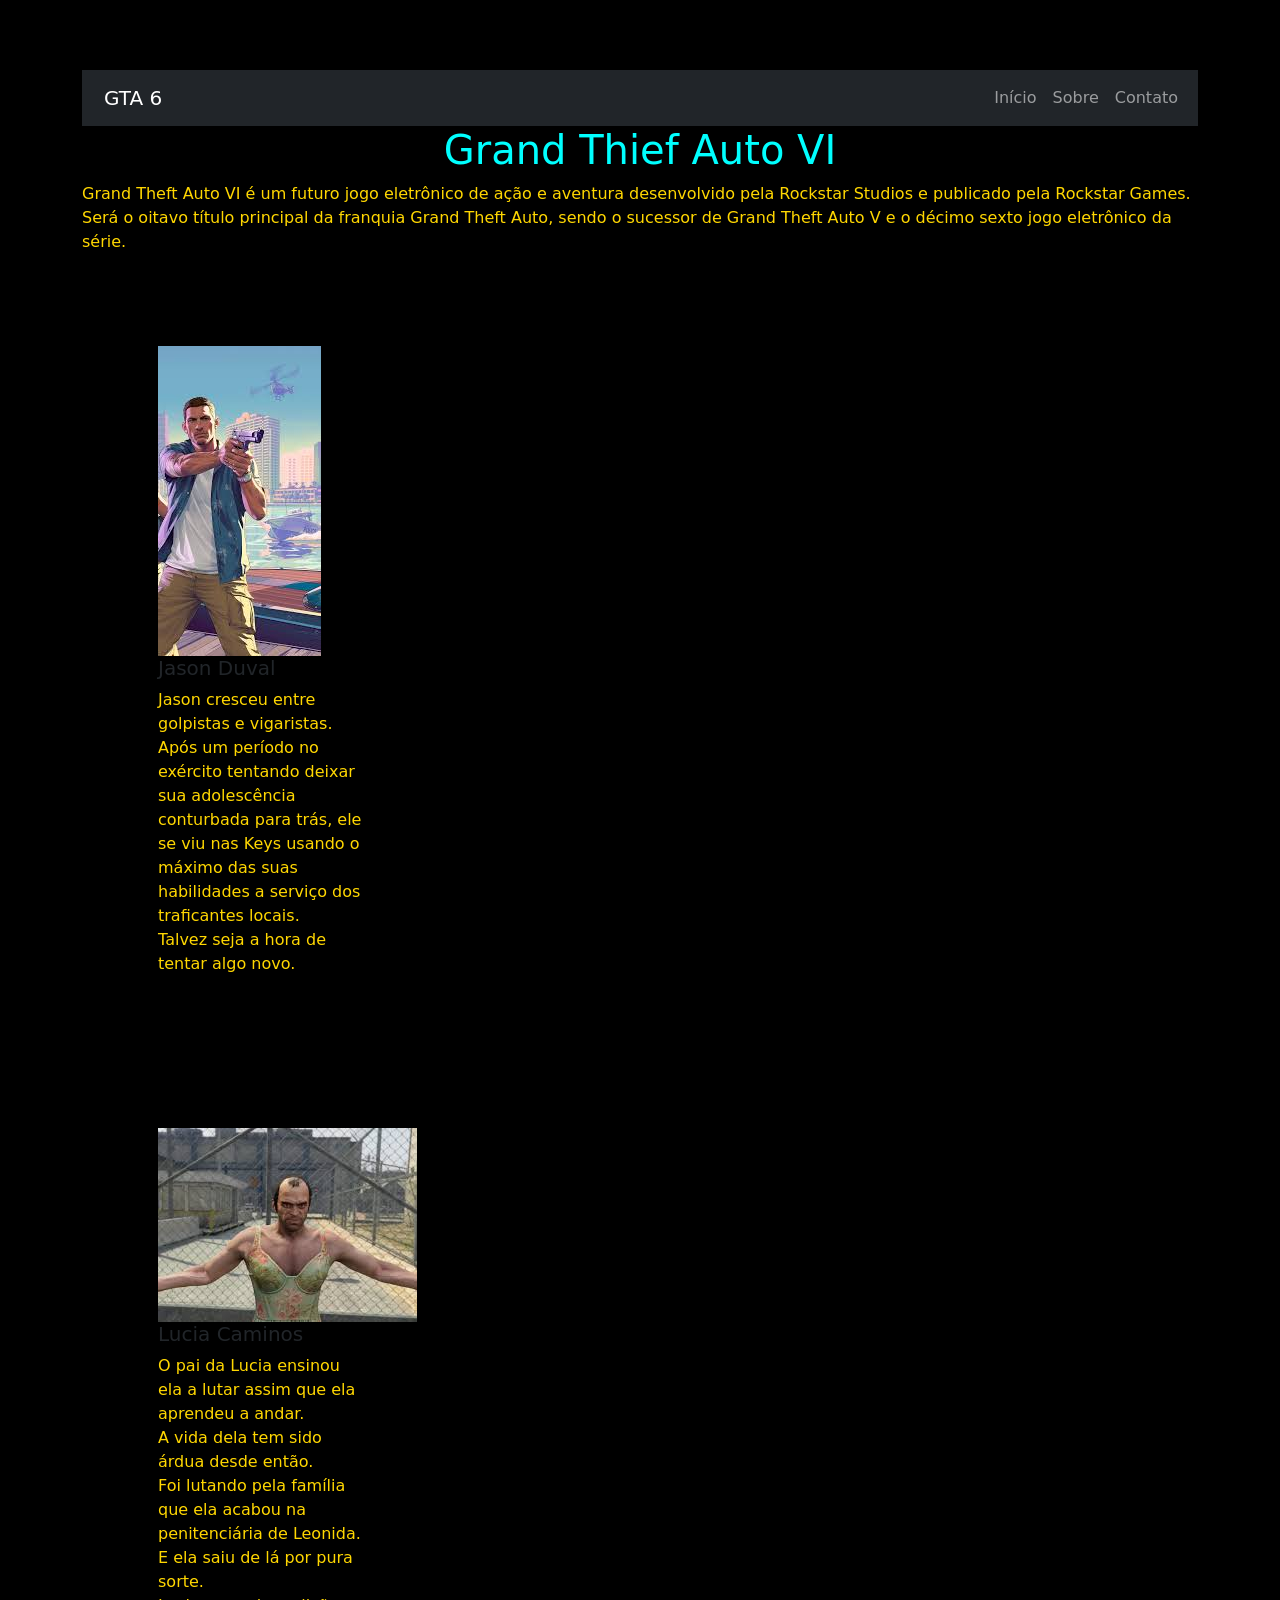
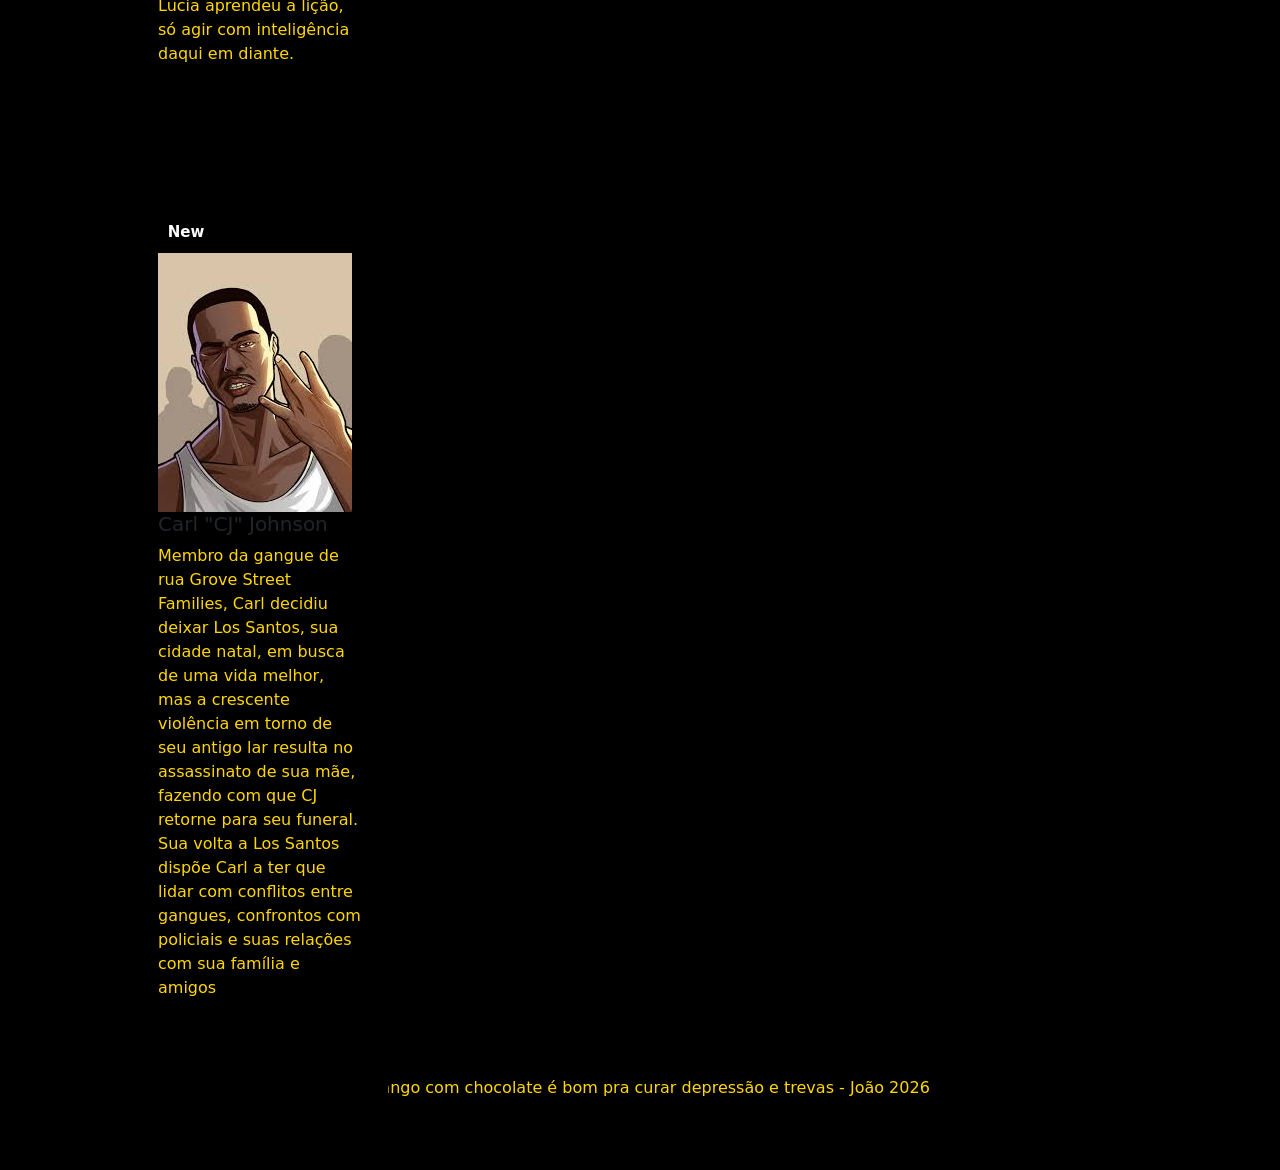
<file: index.html>
<!DOCTYPE html>
<html lang="en">
<head>
    
    <meta charset="UTF-8">
    <meta name="viewport" content="width=device-width, initial-scale=1.0">
    <title>GTA VI</title>
    <link href="https://cdn.jsdelivr.net/npm/bootstrap@5.3.0/dist/css/bootstrap.min.css" rel="stylesheet">
    <link rel="stylesheet" href="style.css">
</head>
<body>
    <div class="container">
        <nav class="navbar navbar-expand-lg navbar-dark bg-dark">
            <div class="container">
              <a class="navbar-brand" href="index.html">GTA 6</a>
              <button class="navbar-toggler" type="button"
                data-bs-toggle="collapse" data-bs-target="#menu">
                <span class="navbar-toggler-icon"></span>
              </button>
              <div class="collapse navbar-collapse" id="menu">
                <ul class="navbar-nav ms-auto">
                  <li class="nav-item"><a class="nav-link" href="index.html">Início</a></li>
                  <li class="nav-item"><a class="nav-link" href="sobre.html">Sobre</a></li>
                  <li class="nav-item"><a class="nav-link" href="contato.html">Contato</a></li>
                </ul>
              </div>
            </div>
          </nav>
    <h1>Grand Thief Auto VI</h1>
        <p>Grand Theft Auto VI é um futuro jogo eletrônico de ação e aventura desenvolvido pela Rockstar Studios e publicado pela Rockstar Games.
             Será o oitavo título principal da franquia Grand Theft Auto, sendo o sucessor de Grand Theft Auto V e o décimo sexto jogo eletrônico da série.</p>
            
    </div>
    <section>
        <div class="container">
            <div class="row g-4">
                <div class="col-md-4">
                  <div class="card h-100">
                    <div class="card-body">
                        <img src="./Jason_Duval.webp" alt="Jason_Duval">
                      <h5 class="card-title">Jason Duval</h5>
                      <p class="card-text">Jason cresceu entre golpistas e vigaristas.<br />
                         Após um período no exército tentando deixar sua adolescência conturbada para trás, ele se viu nas Keys usando o máximo das suas habilidades a serviço dos traficantes locais.<br />
                          Talvez seja a hora de tentar algo novo.
                        </p>
                    </div>
                  </div>
                </div>
              </div>

              <div class="row g-4">
                <div class="col-md-4">
                  <div class="card h-100">
                    <div class="card-body">
                        <img src="./Lucia_Caminos.webp" alt="Lucia_Caminos">
                      <h5 class="card-title">Lucia Caminos</h5>
                      <p class="card-text">O pai da Lucia ensinou ela a lutar assim que ela aprendeu a andar. <br />
                        A vida dela tem sido árdua desde então.<br />
                         Foi lutando pela família que ela acabou na penitenciária de Leonida.<br />
                          E ela saiu de lá por pura sorte.<br />
                           Lucia aprendeu a lição, só agir com inteligência daqui em diante.
                        </p>
                    </div>
                  </div>
                </div>
              </div>
            
              <div class="row g-4">
                <div class="col-md-4">
                  <div class="card h-100">
                    <div class="card-body">
                        <h5><span class="badge badge-secondary">New</span></h5>
                        <img src="./cj dripado.jpg" alt="CJ do drip">
                      <h5 class="card-title">Carl "CJ" Johnson</h5>
                      <p class="card-text">Membro da gangue de rua Grove Street Families, Carl decidiu deixar Los Santos, sua cidade natal, em busca de uma vida melhor, mas a crescente violência em torno de seu antigo lar resulta no assassinato de sua mãe, fazendo com que CJ retorne para seu funeral.<br />
                         Sua volta a Los Santos dispõe Carl a ter que lidar com conflitos entre gangues, confrontos com policiais e suas relações com sua família e amigos
                        </p>
                    </div>
                  </div>
                </div>
              </div>
        </div>
    </section>

    <script src="https://cdn.jsdelivr.net/npm/bootstrap@5.3.0/dist/js/bootstrap.bundle.min.js"></script>

</body>
    <footer> 
        <p>Morango com chocolate é bom pra curar depressão e trevas - João 2026</p>
    </footer>
</html>
</file>
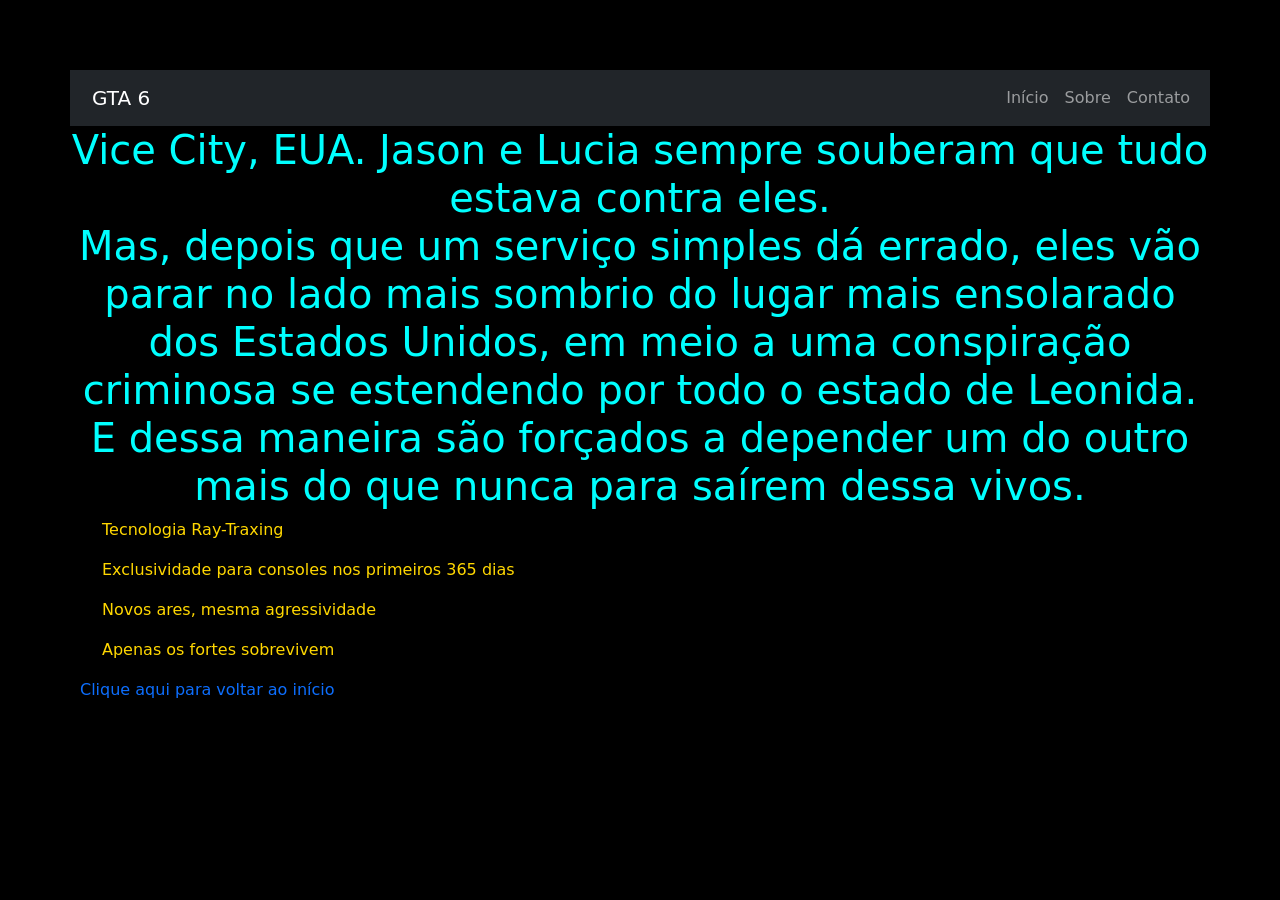
<file: sobre.html>
<!DOCTYPE html>
<html lang="en">
<head>
   
    <meta charset="UTF-8">
    <meta name="viewport" content="width=device-width, initial-scale=1.0">
    <link href="https://cdn.jsdelivr.net/npm/bootstrap@5.3.0/dist/css/bootstrap.min.css" rel="stylesheet">
    <link rel="stylesheet" href="style.css">
    <title>Sobre</title>
</head>
<body>
    <nav class="navbar navbar-expand-lg navbar-dark bg-dark">
        <div class="container">
          <a class="navbar-brand" href="index.html">GTA 6</a>
          <button class="navbar-toggler" type="button"
            data-bs-toggle="collapse" data-bs-target="#menu">
            <span class="navbar-toggler-icon"></span>
          </button>
          <div class="collapse navbar-collapse" id="menu">
            <ul class="navbar-nav ms-auto">
              <li class="nav-item"><a class="nav-link" href="index.html">Início</a></li>
              <li class="nav-item"><a class="nav-link" href="sobre.html">Sobre</a></li>
              <li class="nav-item"><a class="nav-link" href="contato.html">Contato</a></li>
            </ul>
          </div>
        </div>
      </nav>
    <h1>Vice City, EUA.

        Jason e Lucia sempre souberam que tudo estava contra eles.<br />
        Mas, depois que um serviço simples dá errado, eles vão parar no lado mais sombrio do lugar mais ensolarado dos Estados Unidos, em meio a uma conspiração criminosa se estendendo por todo o estado de Leonida.<br />
         E dessa maneira são forçados a depender um do outro mais do que nunca para saírem dessa vivos.</h1>
         <ul>
            <p>Tecnologia Ray-Traxing</p>
            <p>Exclusividade para consoles nos primeiros 365 dias</p>
            <p>Novos ares, mesma agressividade</p>
            <p>Apenas os fortes sobrevivem</p>
         </ul>
         <a href="index.html">Clique aqui para voltar ao início</a>
</body>
</html>
</file>
<file: style.css>
body{
    font-family: system-ui, -apple-system, BlinkMacSystemFont, 'Segoe UI', Roboto, Oxygen, Ubuntu, Cantarell, 'Open Sans', 'Helvetica Neue', sans-serif;
    color: aliceblue;
    background-color: black;
    margin: 70px;
}

h1{
    text-align: center;
    color: aqua;
    font-size: 12;
}

h2{
    color: blueviolet;
}

p{
    color: gold;
}

a{
    text-decoration: none;
    background-color: transparent;
    padding: 10px;
}

a:hover {
    color: #FF00FF;
    text-decoration: underline;
}

.card{
    margin: 50px;
    border: 10px;
    border-radius: 10px;
    padding: 10px;
    background-color: black;

}

.card:hover{
    background-color: firebrick;
    color: aliceblue;
}

.container{
    display: inline-block
}

footer{
    background-color: black;
    text-align: center;
}
</file>
